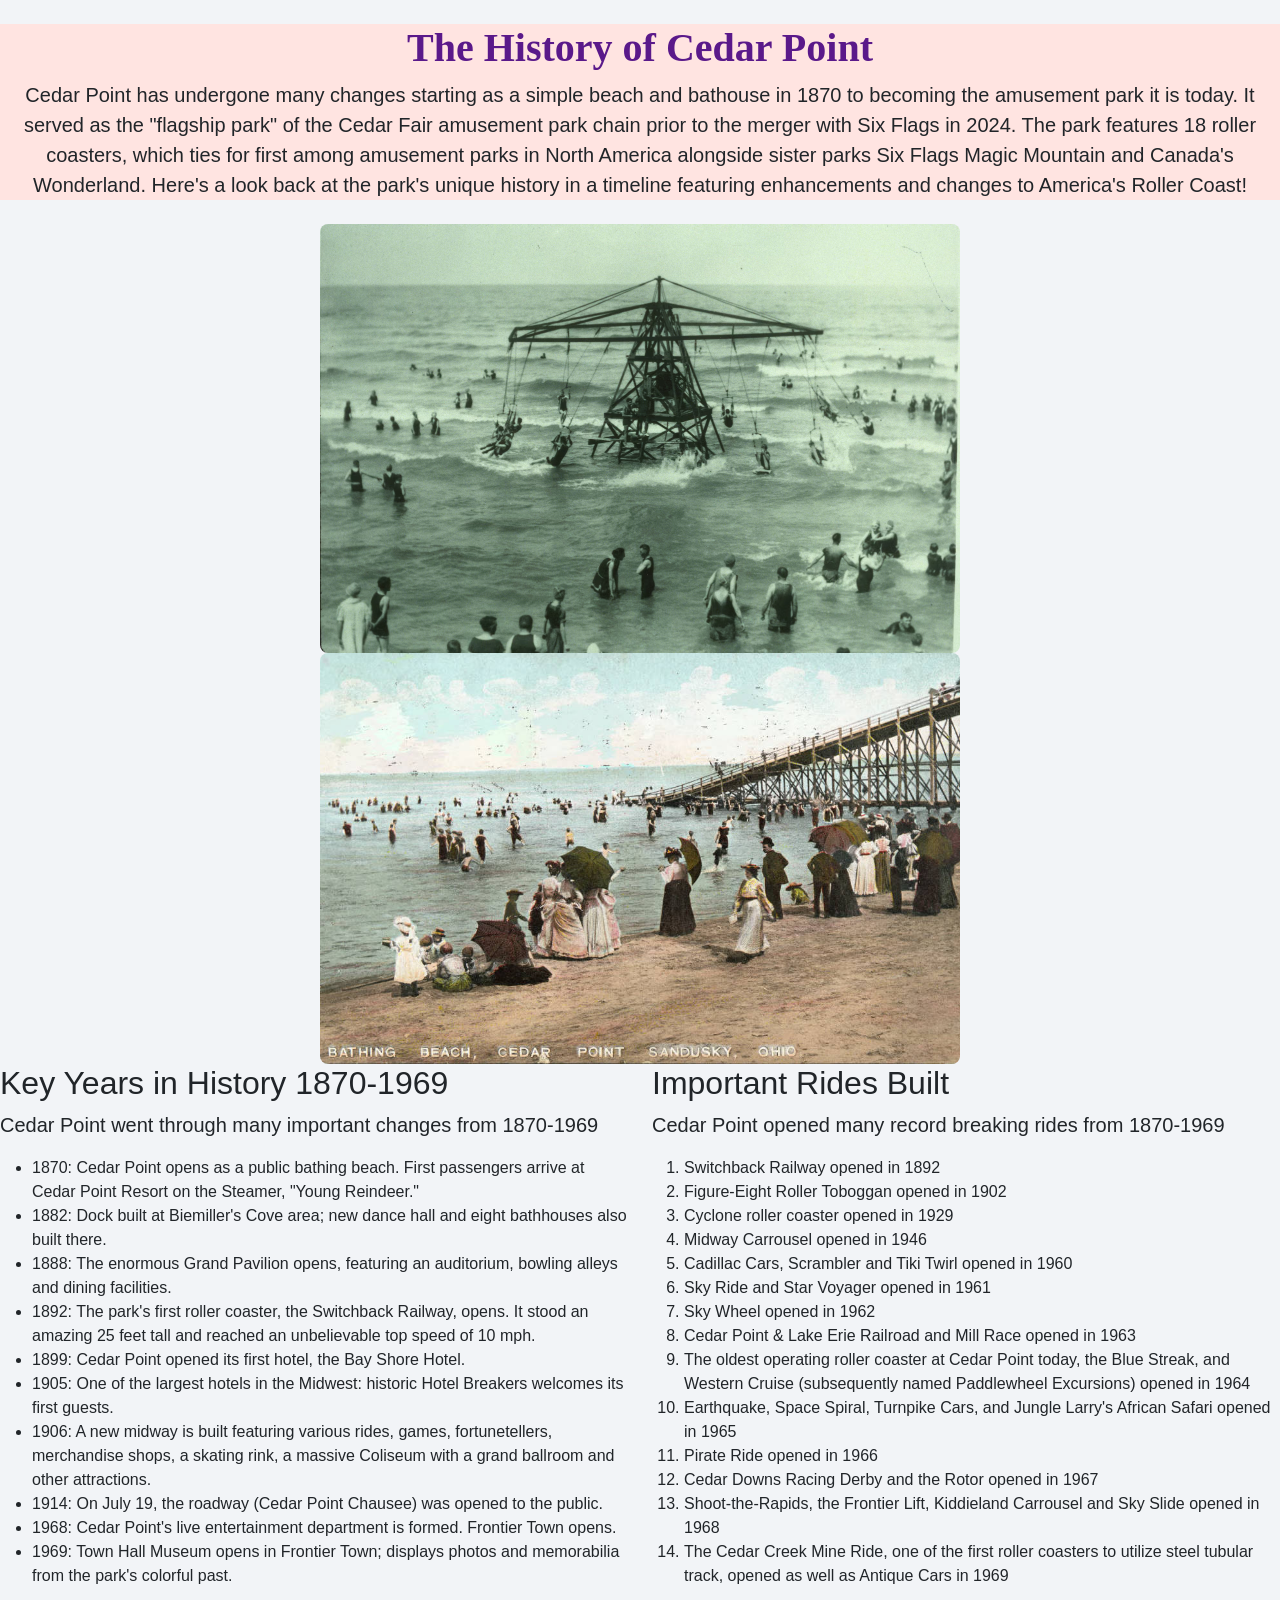
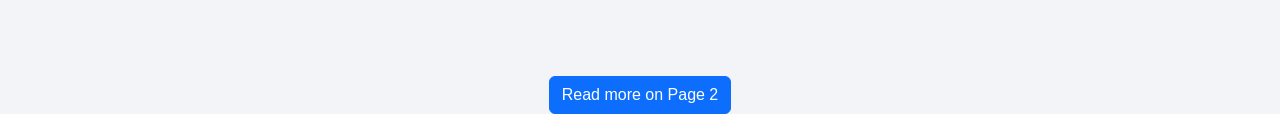
<file: index.html>
<!DOCTYPE html>
<html lang="en">
<head>
    <title>Cedar Point History</title>
    <!--link to Bootstrap-->
    <link href="https://cdn.jsdelivr.net/npm/bootstrap@5.3.3/dist/css/bootstrap.min.css" rel="stylesheet" integrity="sha384-QWTKZyjpPEjISv5WaRU9OFeRpok6YctnYmDr5pNlyT2bRjXh0JMhjY6hW+ALEwIH" crossorigin="anonymous">
    <!--link to stylesheet called style.css-->
    <link rel="stylesheet" href="./css/style.css" />
</head>
<body>
    <div class="contrainer mt-4">
        <!--Header section containing the main title and introduction-->
        <header class="text-center mb-4">
            <h1 class="text-center my-custom-heading">The History of Cedar Point</h1>
            <p class="lead">Cedar Point has undergone many changes starting as a simple beach and bathouse in 1870 to becoming the amusement park it is today. It served as the "flagship park" of the Cedar Fair amusement park chain prior to the merger with Six Flags in 2024. The park features 18 roller coasters, which ties for first among amusement parks in North America alongside sister parks Six Flags Magic Mountain and Canada's Wonderland. Here's a look back at the park's unique history in a timeline featuring enhancements and changes to America's Roller Coast!</p>
        </header>
        <!--Main content area-->
        <main id="page1_content">
            <!--Relative image stored in the local images folder-->
            <img src="Images/SeaSwing.jpg copy.avif" alt="An image of the Cedar Point Sea Swing in 1904" width="15%"/>
            <img src="Images/BathingBeach copy.jpg" alt="An image of the Cedar Point bathing beach"  width="15%"/>
            <!--Section for the historical timeline-->
            <div class="row">
                <section class="col-md-6 mb-4">
                    <h2>Key Years in History 1870-1969</h2>
                    <p class="lead">Cedar Point went through many important changes from 1870-1969</p>
                    <ul>
                        <li>1870: Cedar Point opens as a public bathing beach. First passengers arrive at Cedar Point Resort on the Steamer, "Young Reindeer."</li>
                        <li>1882: Dock built at Biemiller's Cove area; new dance hall and eight bathhouses also built there. </li>
                        <li>1888: The enormous Grand Pavilion opens, featuring an auditorium, bowling alleys and dining facilities.</li>
                        <li>1892: The park's first roller coaster, the Switchback Railway, opens. It stood an amazing 25 feet tall and reached an unbelievable top speed of 10 mph.</li>
                        <li>1899: Cedar Point opened its first hotel, the Bay Shore Hotel.</li>
                        <li>1905: One of the largest hotels in the Midwest: historic Hotel Breakers welcomes its first guests.</li>
                        <li>1906: A new midway is built featuring various rides, games, fortunetellers, merchandise shops, a skating rink, a massive Coliseum with a grand ballroom and other attractions.</li>
                        <li>1914: On July 19, the roadway (Cedar Point Chausee) was opened to the public.</li>
                        <li>1968: Cedar Point's live entertainment department is formed. Frontier Town opens.</li>
                        <li>1969: Town Hall Museum opens in Frontier Town; displays photos and memorabilia from the park's colorful past.</li>
                    </ul>
                </section>
                <!--Section for the ride list-->
                <section class="col-md-6 mb-4">
                    <h2>Important Rides Built</h2>
                    <p class="lead">Cedar Point opened many record breaking rides from 1870-1969</p>
                    <ol>
                        <li>Switchback Railway opened in 1892</li>
                        <li>Figure-Eight Roller Toboggan opened in 1902</li>
                        <li>Cyclone roller coaster opened in 1929</li>
                        <li>Midway Carrousel opened in 1946</li>
                        <li>Cadillac Cars, Scrambler and Tiki Twirl opened in 1960</li>
                        <li>Sky Ride and Star Voyager opened in 1961</li>
                        <li>Sky Wheel opened in 1962</li>
                        <li>Cedar Point & Lake Erie Railroad and Mill Race opened in 1963</li>
                        <li>The oldest operating roller coaster at Cedar Point today, the Blue Streak, and Western Cruise (subsequently named Paddlewheel Excursions) opened in 1964</li>
                        <li>Earthquake, Space Spiral, Turnpike Cars, and Jungle Larry's African Safari opened in 1965</li>
                        <li>Pirate Ride opened in 1966</li>
                        <li>Cedar Downs Racing Derby and the Rotor opened in 1967</li>
                        <li>Shoot-the-Rapids, the Frontier Lift, Kiddieland Carrousel and Sky Slide opened in 1968</li>
                        <li>The Cedar Creek Mine Ride, one of the first roller coasters to utilize steel tubular track, opened as well as Antique Cars in 1969</li>
                    </ol>
                </section>
            </div>
        </main>
        <!--Footer containing the navigation link-->
        <footer class="mt-5">
            <nav class="d-flex justify-content-center gap-4">
                <a href="./page2.html" class="btn btn-primary">Read more on Page 2</a>
            </nav>
        </footer>
    </div>
</body>
</html>
</file>
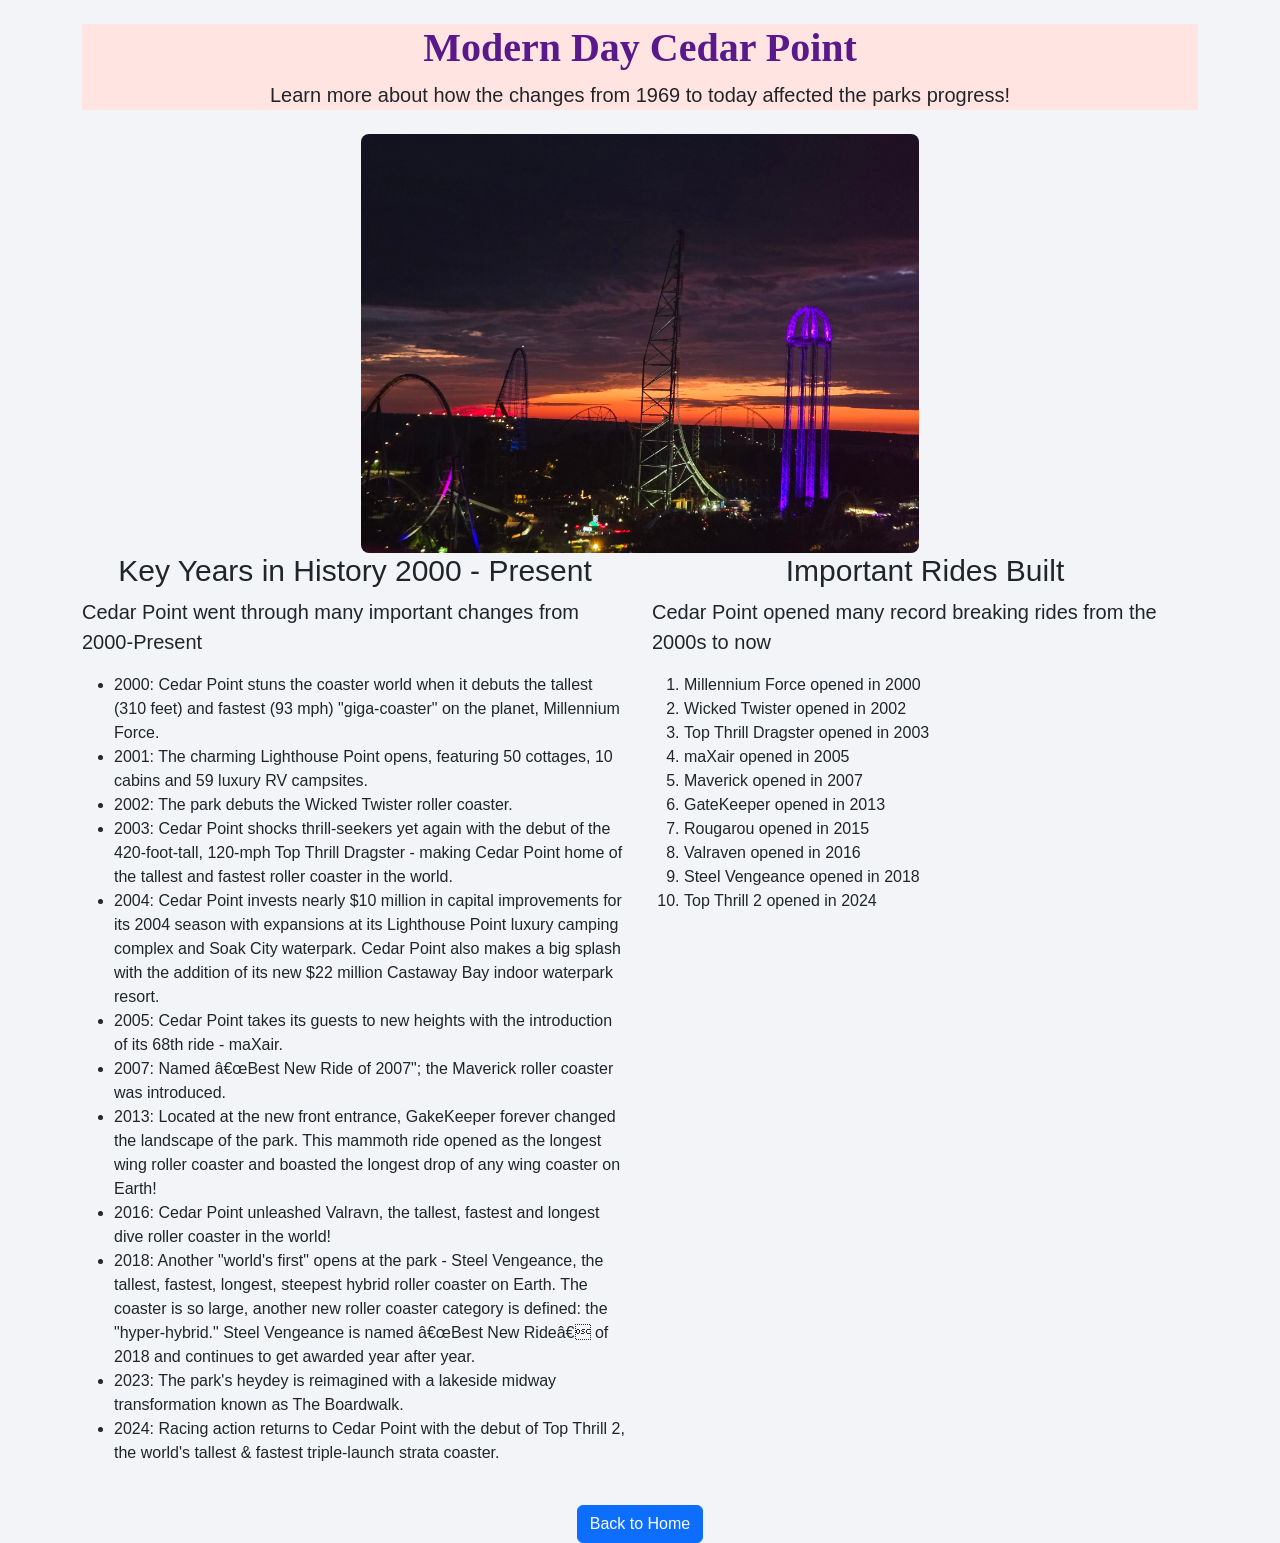
<file: page2.html>
<!DOCTYPE html>
<html lang="en">
<head>
    <title>Modern Day Cedar Point</title>
    <!--link to Bootstrap-->
    <link href="https://cdn.jsdelivr.net/npm/bootstrap@5.3.3/dist/css/bootstrap.min.css" rel="stylesheet" integrity="sha384-QWTKZyjpPEjISv5WaRU9OFeRpok6YctnYmDr5pNlyT2bRjXh0JMhjY6hW+ALEwIH" crossorigin="anonymous">
    <!--link to stylesheet called style.css-->
    <link rel="stylesheet" href="./css/style.css" />
</head>
<body>
    <div class="container mt-4">
        <!--Header section containing the main title and introduction-->
        <header class="text-center mb-4">
            <h1 class="text-center my-custom-heading">Modern Day Cedar Point</h1>
            <p class="lead">Learn more about how the changes from 1969 to today affected the parks progress!</p>
        </header>
        <!--Main content area-->
        <main id="page2_content">
            <!--Relative image stored in the local images folder-->
            <img src="Images/CPSkyline copy.jpg" alt="Cedar Point Sunset" width="15%"/>
            <!--Section for the historical timeline-->
            <div class="row">
                <section class="col-md-6 mb-4">
                    <h3>Key Years in History 2000 - Present</h3>
                    <p class="lead">Cedar Point went through many important changes from 2000-Present</p>
                    <ul>
                        <li>2000: Cedar Point stuns the coaster world when it debuts the tallest (310 feet) and fastest (93 mph) "giga-coaster" on the planet, Millennium Force.</li>
                        <li>2001: The charming Lighthouse Point opens, featuring 50 cottages, 10 cabins and 59 luxury RV campsites.</li>
                        <li>2002: The park debuts the Wicked Twister roller coaster.</li>
                        <li>2003: Cedar Point shocks thrill-seekers yet again with the debut of the 420-foot-tall, 120-mph Top Thrill Dragster - making Cedar Point home of the tallest and fastest roller coaster in the world.</li>
                        <li>2004: Cedar Point invests nearly $10 million in capital improvements for its 2004 season with expansions at its Lighthouse Point luxury camping complex and Soak City waterpark. Cedar Point also makes a big splash with the addition of its new $22 million Castaway Bay indoor waterpark resort.</li>
                        <li>2005: Cedar Point takes its guests to new heights with the introduction of its 68th ride - maXair.</li>
                        <li>2007: Named “Best New Ride of 2007"; the Maverick roller coaster was introduced.</li>
                        <li>2013: Located at the new front entrance, GakeKeeper forever changed the landscape of the park. This mammoth ride opened as the longest wing roller coaster and boasted the longest drop of any wing coaster on Earth!</li>
                        <li>2016: Cedar Point unleashed Valravn, the tallest, fastest and longest dive roller coaster in the world!</li>
                        <li>2018: Another "world's first" opens at the park - Steel Vengeance, the tallest, fastest, longest, steepest hybrid roller coaster on Earth. The coaster is so large, another new roller coaster category is defined: the "hyper-hybrid." Steel Vengeance is named “Best New Ride” of 2018 and continues to get awarded year after year.</li>
                        <li>2023: The park's heydey is reimagined with a lakeside midway transformation known as The Boardwalk.</li>
                        <li>2024: Racing action returns to Cedar Point with the debut of Top Thrill 2, the world's tallest & fastest triple-launch strata coaster.</li>
                    </ul>
                </section>
                <!--Section for the ride list-->
                <section class="col-md-6 mb-4">
                    <h3>Important Rides Built</h3>
                    <p class="lead">Cedar Point opened many record breaking rides from the 2000s to now</p>
                    <ol>
                        <li>Millennium Force opened in 2000</li>
                        <li>Wicked Twister opened in 2002</li>
                        <li>Top Thrill Dragster opened in 2003</li>
                        <li>maXair opened in 2005</li>
                        <li>Maverick opened in 2007</li>
                        <li>GateKeeper opened in 2013</li>
                        <li>Rougarou opened in 2015</li>
                        <li>Valraven opened in 2016</li>
                        <li>Steel Vengeance opened in 2018</li>
                        <li>Top Thrill 2 opened in 2024</li>
                    </ol>
                </section>
            </div>
        </main>
        <footer>
            <nav class="d-flex justify-content-center gap-4">
                <a href="./index.html" class="btn btn-primary">Back to Home</a>
            </nav>
        </footer>
    </div>
</body>
</html>
</file>
<file: css/style.css>
header {
    background-color: mistyrose;
    text-align: center;
}
h3 {
    font-size: 30px;
    text-align: center;
}
body {
    background-color: #f2f4f7;
}
* {
    font-family: sans-serif;
}
img {
    width: 50%;
    border-radius: 8px;
    display: block;
    margin: auto;
}
.green {
    color: green;
}
.blue {
    color: blue;
}
.red {
    color: red;
}
#big {
    font-size: 40px;
}
.subheader {
    font-weight: bold;
    font-size: 20px;
}
.button {
    background-color: #036a44;
    color: white;
    padding: 15px;
    text-align: center;
    text-decoration: none;
    font-size: 16px;
    display: inline-block;
    margin: 10px;
}
.button a {
    color: white;
    text-decoration: underline;
}
.button a:hover,
.button a:focus {
    color: #e0e0e0
}
#main_page_header {
    background-color: mistyrose;
    text-align: center;
}
#footer ul {
    list-style: none;
    display: flex;
    justify-content: space-around;
    padding: 0;
    margin: 0;
}
#key_info_wrapper {
    display: flex;
    gap: 20px;
}
@media (max-width: 600px) {
    body {
        font-size: 16px;
    }
}
.my-custom-heading {
    font-family: 'Georgia' , serif;
    font-weight: bold;
    color: #5A198A
}
</file>
